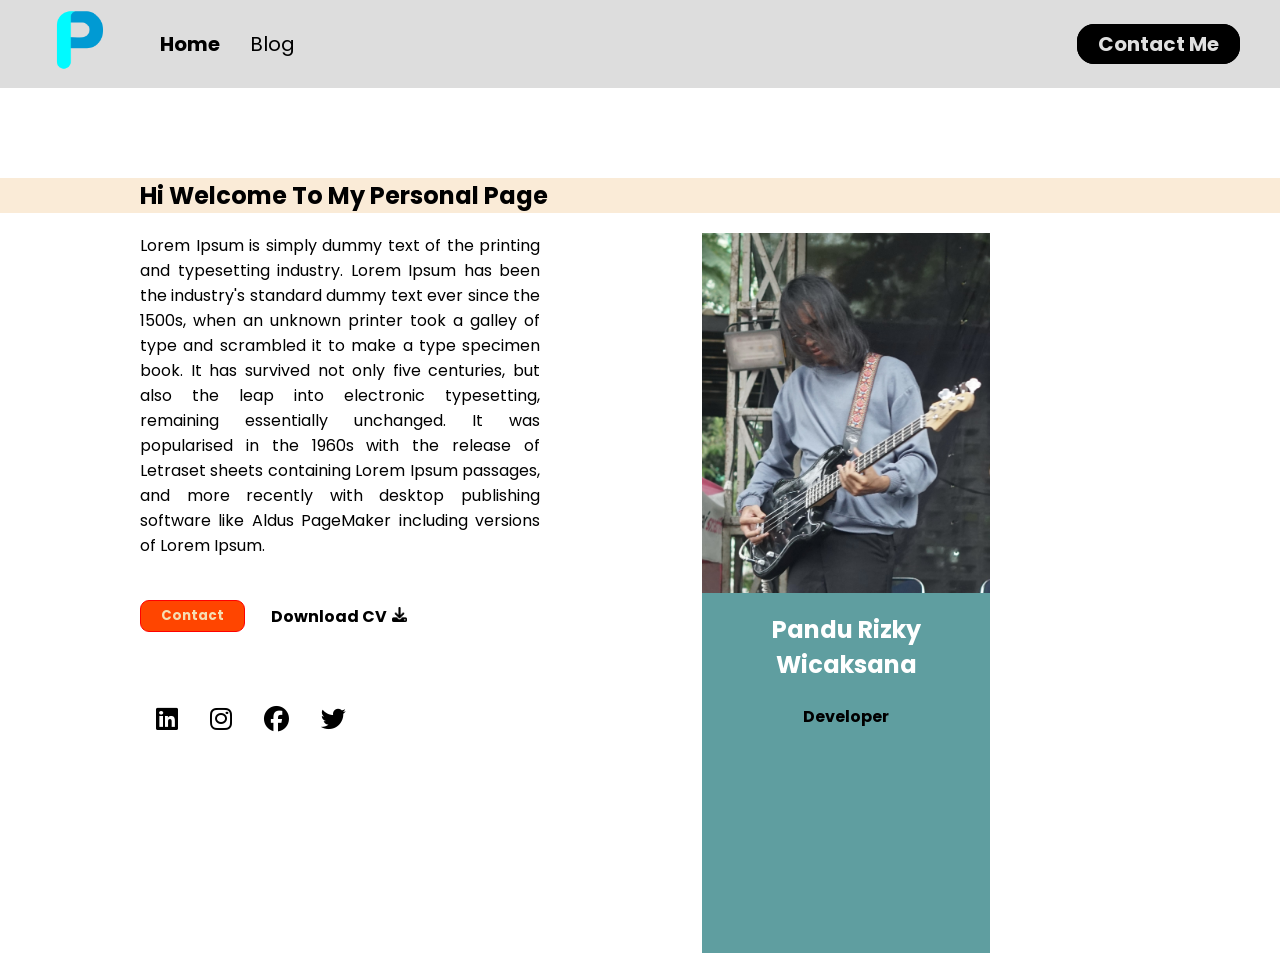
<file: index.html>
<!DOCTYPE html>
<html lang="en">
  <head>
    <meta charset="UTF-8" />
    <meta name="viewport" content="width=device-width, initial-scale=1.0" />
    <title>Personal Page</title>
    <link rel="stylesheet" href="style.css" />
    <link rel="stylesheet" href="stylecontact.css" />
    <link rel="icon" href="assets/iconweb.png" />
    <link
      rel="stylesheet"
      href="https://cdnjs.cloudflare.com/ajax/libs/font-awesome/6.7.1/css/all.min.css"
    />
  </head>
  <body>
    <div>
      <nav>
        <div class="navbar-left">
          <a href="#">
            <img class="web-logo" src="assets/iconweb.png" alt="Icon P" />
          </a>
          <ul class="navbar-links">
            <li>
              <a href="index.html" class="link-active"> Home </a>
            </li>
            <li>
              <a href="blog.html" class="link"> Blog </a>
            </li>
          </ul>
        </div>

        <div class="navbar-right">
          <a href="contactme.html" class="contact-link">Contact Me</a>
        </div>
      </nav>
    </div>

    <div class="background-content">
      <div class="left-content">
        <h2 class="title-section">Hi Welcome To My Personal Page</h2>
        <div class="left-right">
          <div class="left-section">
            Lorem Ipsum is simply dummy text of the printing and typesetting
            industry. Lorem Ipsum has been the industry's standard dummy text
            ever since the 1500s, when an unknown printer took a galley of type
            and scrambled it to make a type specimen book. It has survived not
            only five centuries, but also the leap into electronic typesetting,
            remaining essentially unchanged. It was popularised in the 1960s
            with the release of Letraset sheets containing Lorem Ipsum passages,
            and more recently with desktop publishing software like Aldus
            PageMaker including versions of Lorem Ipsum.

            <div class="container">
              <div class="left-bottom">
                <a href="https://wa.me/6289504606585" target="_blank">
                  <button class="form-submit-button" type="submit">
                    Contact
                  </button>
                </a>
              </div>

              <div>
                <a
                  href="https://www.linkedin.com/in/pandu-rizky-wicaksana-a4b6a8324/"
                  target="_blank"
                  download
                  class="form-download"
                >
                  <p>Download CV</p>
                  <img
                    src="assets/download.png"
                    alt="Download"
                    class="form-icon"
                  />
                </a>
              </div>
            </div>
            <div class="icon-bar">
              <a href="#" class="linkedin"
                ><i class="fa-brands fa-linkedin" style="color: #000000"></i
              ></a>
              <a href="#" class="instagram"
                ><i class="fa-brands fa-instagram" style="color: #000000"></i
              ></a>
              <a href="#" class="facebook"
                ><i class="fa-brands fa-facebook" style="color: #000000"></i
              ></a>
              <a href="#" class="twitter"
                ><i class="fa-brands fa-twitter" style="color: #000000"></i
              ></a>
            </div>
          </div>

          <div>
            <img src="assets/pandu.jpg" alt="panduuu" class="right-section" />
          </div>

          <div class="right-section">
            <h2 class="name-section" style="color: white">
              Pandu Rizky Wicaksana
            </h2>
            <h4 class="name-section">Developer</h4>
          </div>
        </div>
      </div>
    </div>
  </body>
</html>
</file>
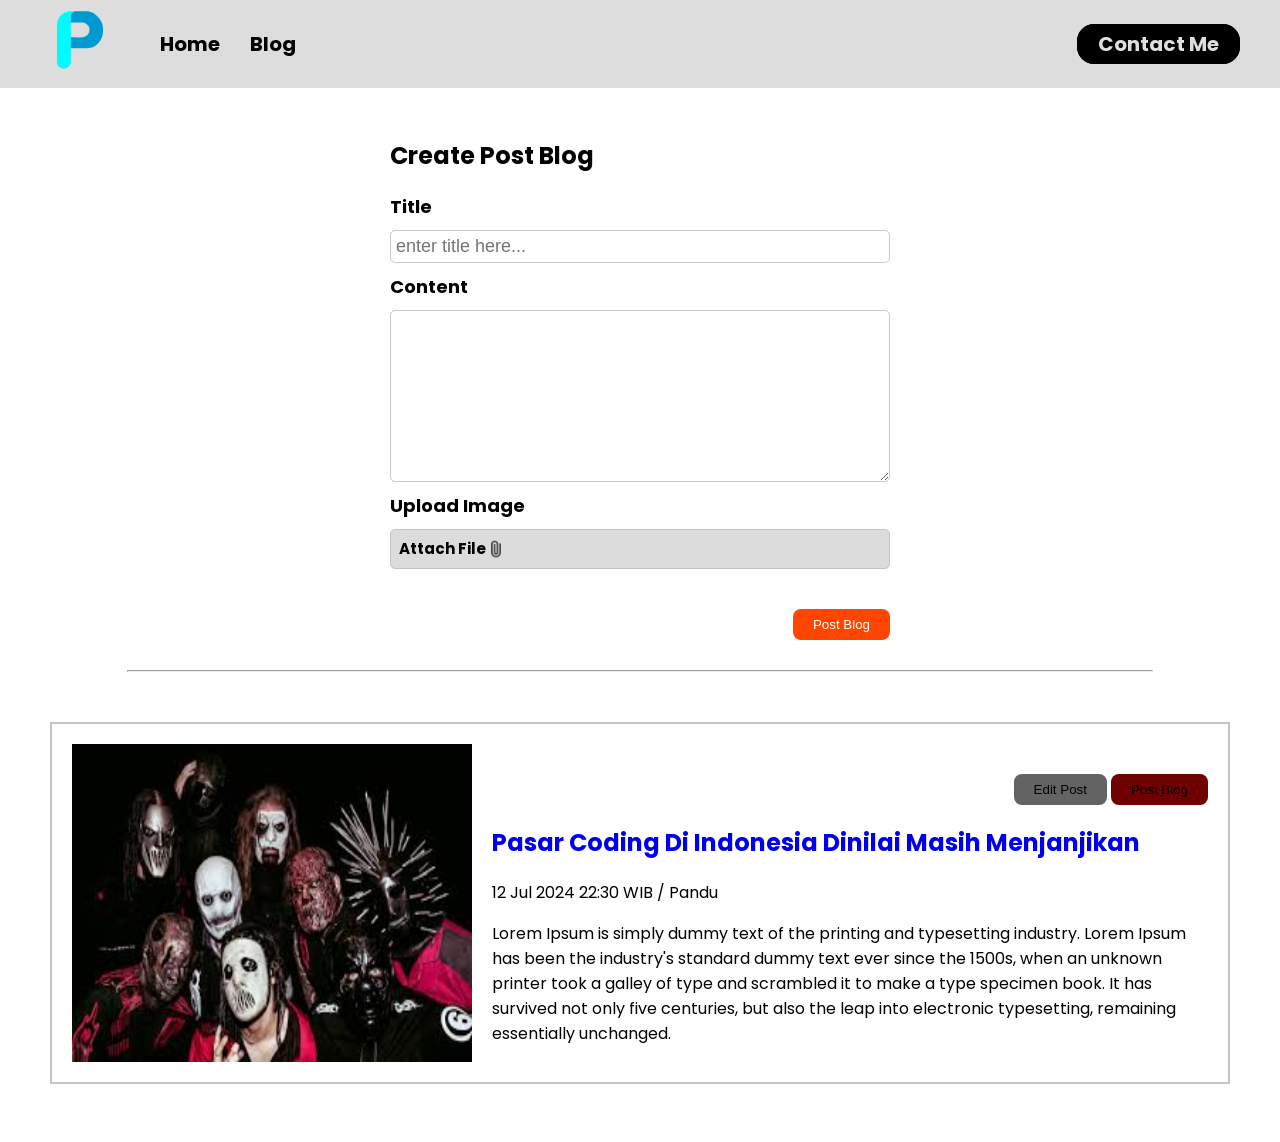
<file: blog.html>
<!DOCTYPE html>
<html lang="en">
  <head>
    <meta charset="UTF-8" />
    <meta name="viewport" content="width=device-width, initial-scale=1.0" />
    <title>Blog Page</title>
    <link rel="stylesheet" href="style.css" />
  </head>
  <body>
    <nav>
      <div class="navbar-left">
        <a href="#">
          <img class="web-logo" src="assets/iconweb.png" alt="Icon P" />
        </a>
        <ul class="navbar-links">
          <li>
            <a href="index.html" class="link-active"> Home </a>
          </li>
          <li>
            <a href="blog.html" class="link-active"> Blog </a>
          </li>
        </ul>
      </div>

      <div class="navbar-right">
        <a href="contactme.html" class="contact-link">Contact Me</a>
      </div>
    </nav>

    <main>
      <section class="blog-form">
        <form onsubmit="addBlog(event)" class="form-container">
          <h1 class="section-title">Create Post Blog</h1>

          <div class="form-field">
            <label for="input-blog-title" class="form-label">Title</label>
            <input
              id="input-blog-title"
              name="input-blog-title"
              class="form-input"
              type="text"
              placeholder="enter title here..."
              required
            />
          </div>

          <div class="form-field">
            <label class="form-label" for="input-blog-content">Content</label>
            <textarea
              id="input-blog-content"
              name="input-blog-content"
              class="form-input"
              rows="8"
              required
            ></textarea>
          </div>

          <div class="form-field">
            <label for="input-blog-image" class="form-label"
              >Upload Image</label
            >
            <div class="input-blog-image-group">
              <label for="input-blog-image">
                <p>Attach File</p>
                <img src="assets/file.png" />
              </label>
              <input
                id="input-blog-image"
                name="input-blog-image"
                class="form-input"
                type="file"
                placeholder="title"
                hidden
              />
            </div>
          </div>

          <div class="button-group">
            <button type="submit">Post Blog</button>
          </div>
        </form>
      </section>

      <hr />
      <section class="blog-container">
        <div class="blog-list">
          <div class="blog-list-item">
            <div class="blog-image">
              <img src="assets/slipknot.jpg" alt="blog-image" />
            </div>
            <div class="blog-content">
              <div class="btn-group">
                <button class="btn-edit">Edit Post</button>
                <button class="btn-post">Post Blog</button>
              </div>
              <h1>
                <a href="blog-detail.html" class="blog-item-title"
                  >Pasar Coding Di Indonesia Dinilai Masih Menjanjikan</a
                >
              </h1>
              <div class="detail-blog-content">
                12 Jul 2024 22:30 WIB / Pandu
              </div>
              <p class="blog.text">
                Lorem Ipsum is simply dummy text of the printing and typesetting
                industry. Lorem Ipsum has been the industry's standard dummy
                text ever since the 1500s, when an unknown printer took a galley
                of type and scrambled it to make a type specimen book. It has
                survived not only five centuries, but also the leap into
                electronic typesetting, remaining essentially unchanged.
              </p>
            </div>
          </div>
        </div>
      </section>
    </main>
    <script src="blog.js"></script>
  </body>
</html>
</file>
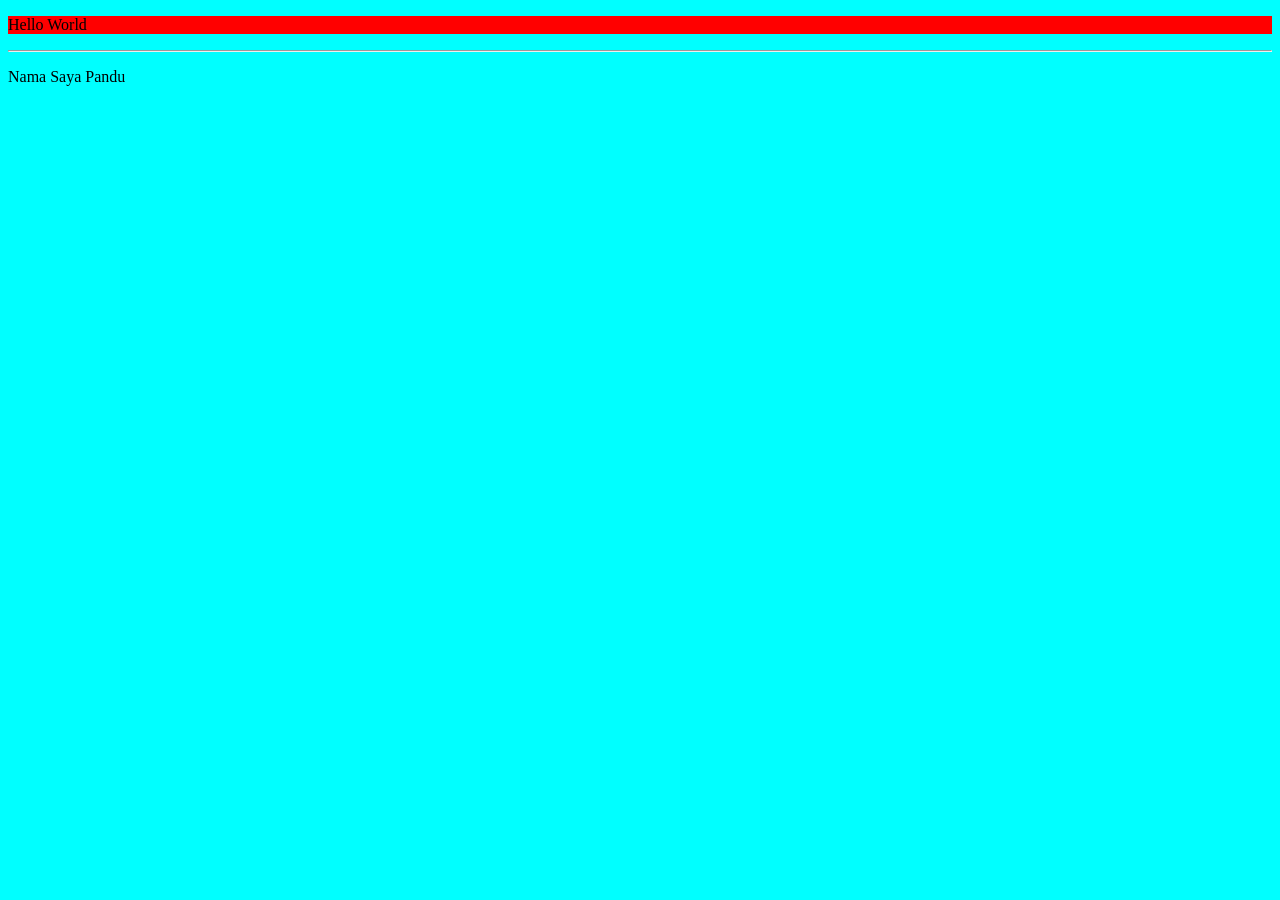
<file: coba.html>
<!DOCTYPE html>
<html lang="en">
  <head>
    <meta charset="UTF-8" />
    <meta name="viewport" content="width=device-width, initial-scale=1.0" />
    <title>Document</title>
    <link rel="stylesheet" href="cobastyle.css" />
  </head>
  <body style="background-color: aqua">
    <main class="form-main">
      <div>
        <p>Hello World</p>
      </div>
    </main>
  </body>
  <hr />
  <body style="background-color: orangered">
    <p>Nama Saya Pandu</p>
  </body>
</html>
</file>
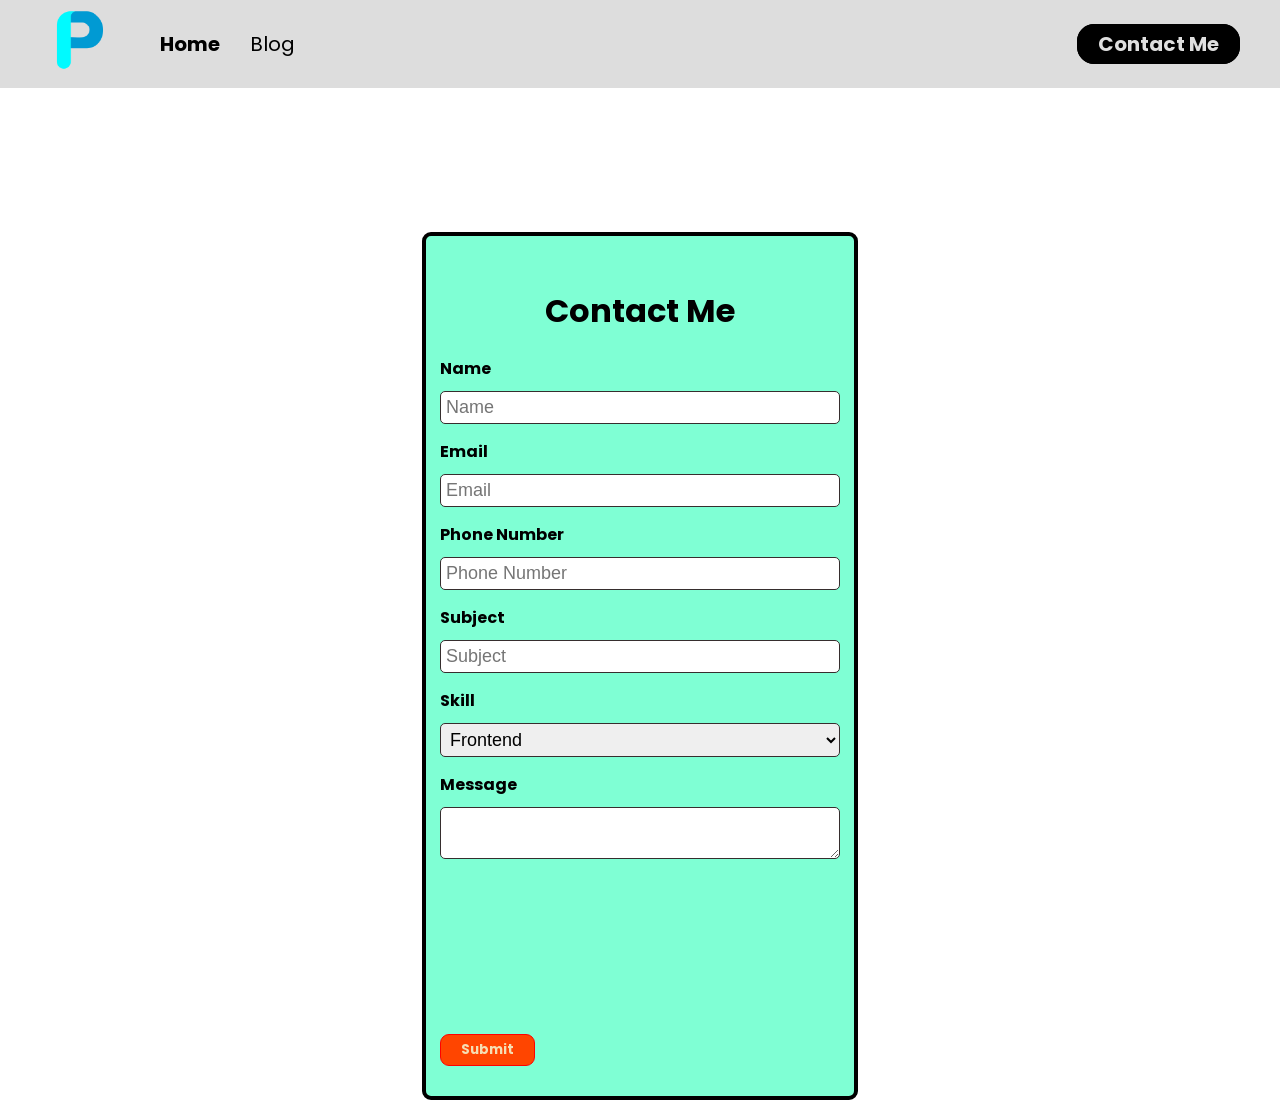
<file: contactme.html>
<!DOCTYPE html>
<html lang="en">
<head>
  <meta charset="UTF-8">
  <meta name="viewport" content="width=device-width, initial-scale=1.0">
  <title>Document</title>
  <link rel="stylesheet" href="style.css">
  <link rel="stylesheet" href="stylecontact.css">
  <link rel="icon" href="assets/iconweb.png"/>
</head>
<body>
  <div>
    <nav>
      <div class="navbar-left">
          <a href="#">
              <img class="web-logo" src="assets/iconweb.png" alt="Icon P"/>
          </a>
          <ul class="navbar-links">
            <li>
              <a href="index.html" class="link-active"> Home </a>
            </li>
            <li>
              <a href="blog.html" class="link"> Blog </a>
            </li>
          </ul>
      </div>
      
      <div class="navbar-right">
        <a href="contactme.html" class="contact-link">Contact Me</a>
      </div>
    </nav>
  </div>

  <main class="contact-section">
  <form id="contactForm" class="contact-form">
    <h1 style="text-align: center;">Contact Me</h1>
    <div class="form-field">
      <label for="name">Name</label>
      <input id="name" name="name" class="form-input" type="text" placeholder="Name" required></input>
    </div>

    <div class="form-field">
      <label for="email">Email</label>
      <input id="email" name="email" class="form-input" type="email" placeholder="Email" required></input>
    </div>

    <div class="form-field">
      <label for="phone">Phone Number</label>
      <input id="phone" name="phone" class="form-input" type="number" placeholder="Phone Number" required></input>
    </div>

    <div class="form-field">
      <label for="subject">Subject</label>
      <input id="subject" name="subject" class="form-input" placeholder="Subject" required></input>
    </div>

    <div class="form-field">
      <label for="skill">Skill</label>
      <select id="skill" name="skill" class="form-input" required>
        <option value="frontend">Frontend</option>
        <option value="backend">Backend</option>
      </select>
    </div>

    <div class="form-field">
      <label for="message">Message</label>
      <textarea id="message" name="message" class="form-input" required> </textarea>
    </div>

    <button class="form-submit-button" type="submit" >
      Submit
    </button>
  </form>
</main>
<script src="submitform.js"> </script>
<script src="belajar.-js.js"> </script>

</body>
</html>
</file>
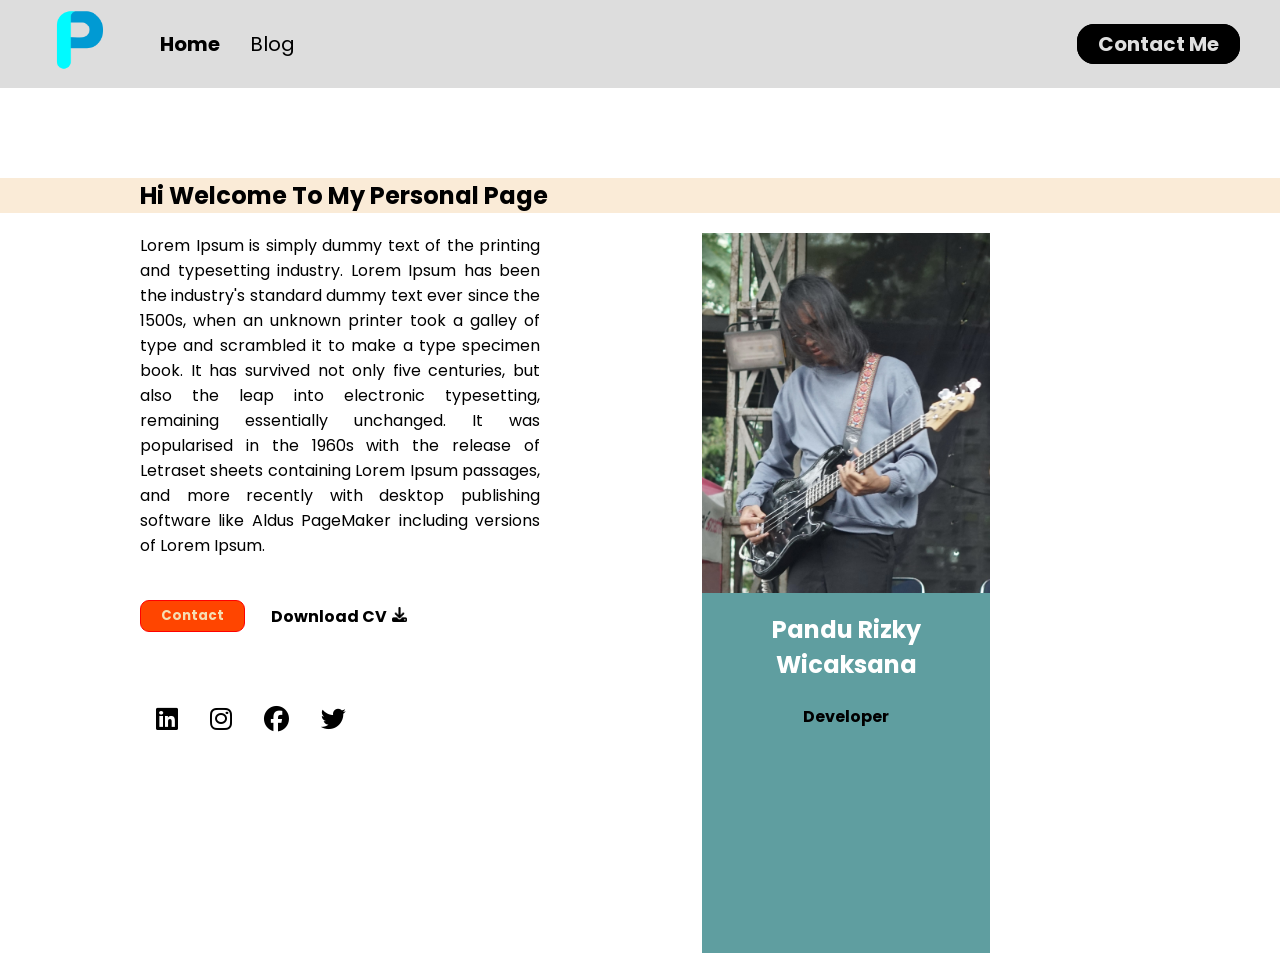
<file: home.html>
<!DOCTYPE html>
<html lang="en">
  <head>
    <meta charset="UTF-8" />
    <meta name="viewport" content="width=device-width, initial-scale=1.0" />
    <title>Personal Page</title>
    <link rel="stylesheet" href="style.css" />
    <link rel="stylesheet" href="stylecontact.css" />
    <link rel="icon" href="assets/iconweb.png" />
    <link
      rel="stylesheet"
      href="https://cdnjs.cloudflare.com/ajax/libs/font-awesome/6.7.1/css/all.min.css"
    />
  </head>
  <body>
    <div>
      <nav>
        <div class="navbar-left">
          <a href="#">
            <img class="web-logo" src="assets/iconweb.png" alt="Icon P" />
          </a>
          <ul class="navbar-links">
            <li>
              <a href="home.html" class="link-active"> Home </a>
            </li>
            <li>
              <a href="blog.html" class="link"> Blog </a>
            </li>
          </ul>
        </div>

        <div class="navbar-right">
          <a href="contactme.html" class="contact-link">Contact Me</a>
        </div>
      </nav>
    </div>

    <div class="background-content">
      <div class="left-content">
        <h2 class="title-section">Hi Welcome To My Personal Page</h2>
        <div class="left-right">
          <div class="left-section">
            Lorem Ipsum is simply dummy text of the printing and typesetting
            industry. Lorem Ipsum has been the industry's standard dummy text
            ever since the 1500s, when an unknown printer took a galley of type
            and scrambled it to make a type specimen book. It has survived not
            only five centuries, but also the leap into electronic typesetting,
            remaining essentially unchanged. It was popularised in the 1960s
            with the release of Letraset sheets containing Lorem Ipsum passages,
            and more recently with desktop publishing software like Aldus
            PageMaker including versions of Lorem Ipsum.

            <div class="container">
              <div class="left-bottom">
                <a href="https://wa.me/6289504606585" target="_blank">
                  <button class="form-submit-button" type="submit">
                    Contact
                  </button>
                </a>
              </div>

              <div>
                <a
                  href="https://www.linkedin.com/in/pandu-rizky-wicaksana-a4b6a8324/"
                  target="_blank"
                  download
                  class="form-download"
                >
                  <p>Download CV</p>
                  <img
                    src="assets/download.png"
                    alt="Download"
                    class="form-icon"
                  />
                </a>
              </div>
            </div>
            <div class="icon-bar">
              <a href="#" class="linkedin"
                ><i class="fa-brands fa-linkedin" style="color: #000000"></i
              ></a>
              <a href="#" class="instagram"
                ><i class="fa-brands fa-instagram" style="color: #000000"></i
              ></a>
              <a href="#" class="facebook"
                ><i class="fa-brands fa-facebook" style="color: #000000"></i
              ></a>
              <a href="#" class="twitter"
                ><i class="fa-brands fa-twitter" style="color: #000000"></i
              ></a>
            </div>
          </div>

          <div>
            <img src="assets/pandu.jpg" alt="panduuu" class="right-section" />
          </div>

          <div class="right-section">
            <h2 class="name-section" style="color: white">
              Pandu Rizky Wicaksana
            </h2>
            <h4 class="name-section">Developer</h4>
          </div>
        </div>
      </div>
    </div>
  </body>
</html>
</file>
<file: style.css>
@import url("https://fonts.googleapis.com/css2?family=Poppins:ital,wght@0,100;0,200;0,300;0,400;0,500;0,600;0,700;0,800;0,900;1,100;1,200;1,300;1,400;1,500;1,600;1,700;1,800;1,900&display=swap");

html {
  font-family: "Poppins", sans-serif;
}

body {
  margin: 0px;
}
/* Home Page Styles */
nav {
  background-color: rgb(221, 221, 221);
  display: flex; /*Menentukan Posisi Item di dalam Nav Bar*/
  justify-content: space-between; /*untuk komponen yang dikiri dan kanan*/
  align-items: center;
  padding: 0px 40px;
}

nav a {
  font-size: 20px;
  text-decoration: none;
}

.navbar-left {
  display: flex;
  align-items: center; /*untuk item vertikal*/
}

.navbar-links {
  display: flex;
  gap: 30px;
  list-style: none; /*menghilanglan titik point list*/
}

.web-logo {
  width: 80px;
}

.contact-link {
  color: rgb(223, 223, 223);
  background-color: rgb(0, 0, 0);
  border: 1px solid rgb(0, 0, 0);
  font-weight: bold;
  border-radius: 17px;
  padding: 5px 20px;
}
.contact-link:hover {
  color: rgb(0, 0, 0);
  background-color: orangered;
  border: 1px solid orangered;
  font-weight: bold;
}

.link-active {
  color: rgb(0, 0, 0);
  font-weight: bold;
}

.link-active:hover {
  color: orangered;
  font-weight: bold;
}

.link {
  color: black;
}

/*Left Content*/

.background-content {
  background-color: antiquewhite;
  background-attachment: fixed;
}

.title-section {
  width: 45%;
}
.left-content {
  width: 1000px;
  height: fit-content;
  margin: auto;
  margin-top: 7%;
}

.left-right {
  margin: auto;
  overflow: -moz-hidden-unscrollable;
}

.left-section {
  height: 500px;
  text-align: justify;
  width: 400px;
  margin-right: 3%;
  float: left;
}

.right-section {
  background-color: cadetblue;
  max-height: fit-content;
  height: 360px;
  width: 288px;
  margin-right: 15%;
  float: right;
}

.name-section {
  text-align: center;
}

/*Right Content*/

.container {
  width: 100%;
  display: flex;
  font-weight: bold;
  font-family: "Poppins", sans-serif;
  width: fit-content;
}

.sidebar {
  width: 20%;
  padding: 15px;
}

.content {
  width: 60%;
  padding: 15px;
}

/*Tombol Contact*/
.left-bottom {
  align-items: center;
}

.form-submit-button {
  background-color: orangered;
  color: white;
  font-weight: bold;
  font-family: "Poppins", sans-serif;
  border-radius: 9px;
  margin-top: 40%;
}
.form-submit-button:hover {
  background-color: rgb(0, 0, 0);
  border: 1px solid black;
  font-family: "Poppins", sans-serif;
  color: rgb(255, 255, 255);
  transition: background-color 0.3s ease;
}

.form-submit-button:link {
  text-decoration: none;
}

/*Tombol Download CV*/
.form-download {
  position: relative;
  font-family: "Poppins", sans-serif;
  color: black;
  display: flex;
  align-items: center;
  flex-direction: row;
  text-decoration: none;
  margin-top: 23%;
  margin-left: 20%;
  white-space: nowrap;
}

.form-download:hover {
  color: orangered;
}

.form-icon {
  color: white;
  width: 15px;
  height: 15px;
  margin-bottom: 3px;
  margin-left: 5%;
}

/*Contact Me Style*/
.contact-section {
  height: 70vh;
  display: flex;
  flex-direction: row;
  justify-content: center;
  align-items: center;
  margin-top: 10%;
}

.contact-form {
  width: 400px;
  font-family: "Poppins", sans-serif;
  background-color: aquamarine;
  border: 4px solid black;
  border-radius: 9px;
  padding: 30px 14px;
}

.form-field {
  display: flex;
  flex-direction: column;
  margin-bottom: 10px;
  font-weight: bold;
  gap: 10px;
}

.form-input {
  border-radius: 5px;
  border: 1px solid #cacaca;
  padding: 5px;
  font-size: 18px;
}

.form-submit-button {
  color: wheat;
  background-color: orangered;
  border: 1px solid orangered;
  border-radius: 9px;
  padding: 5px 20px;
}

/*Icon Social Media*/
/* Fixed/sticky icon bar (vertically aligned 50% from the top of the screen) */
.icon-bar {
  position: relative;
  display: flex;
  border-radius: 40px;
  margin-top: 10%;
}

/* Style the icon bar links */
.icon-bar a {
  display: block;
  text-align: center;
  padding: 16px;
  transition: all 0.3s ease;
  color: white;
  font-size: 25px;
}

/* Style the social media icons with color, if you want */
.icon-bar a:hover {
  background-color: orangered;
}

.linkedin {
  color: rgb(0, 0, 0);
}

.instagram {
  color: white;
}

.facebook {
  color: white;
}

.twitter {
  color: white;
}

/* Blog Page Style */

.section-title {
}
.blog-form {
  margin: 30px 0;
  display: flex;
  justify-content: center;
}

.form-container {
  width: 500px;
  background-color: rgb(255, 255, 255);
}

.form-label {
  font-size: 18px;
}

.input-blog-image-group {
  background-color: gainsboro;
  width: 100%;
  height: 40px;
  font-size: 15px;
  padding: 0 8px;
  box-sizing: border-box;
  border: 1px solid #c4c4c4;
  border-radius: 5px;
}

.input-blog-image-group label img {
  width: 20px;
}

.input-blog-image-group label {
  display: flex;
  align-items: center;
  height: 100%;
}

.form-container button {
  margin-top: 30px;
  padding: 8px 20px;
  color: white;
  background-color: orangered;
  border: none;
  border-radius: 8px;
}

.button-group {
  text-align: right;
}

hr {
  width: 80%;
}

/* Blog List */
.blog-container {
  display: flex;
  flex-direction: column;
  align-items: center;
  margin: 50px;
}

.blog list {
  width: 70px;
}

.blog-list-item {
  display: flex;
  gap: 20px;
  border: 2px solid #c4c4c4;
  padding: 20px;
}

.blog-image img {
  height: 100%;
  width: 400px;
}

.btn-group {
  text-align: right;
}

.btn-edit {
  margin-top: 30px;
  padding: 8px 20px;
  background-color: rgb(99, 99, 99);
  border: none;
  border-radius: 8px;
}
.btn-post {
  margin-top: 30px;
  padding: 8px 20px;
  background-color: rgb(110, 0, 0);
  border: none;
  border-radius: 8px;
}

.blog-text {
  margin: 0;
}

.blog-item-title {
  text-decoration: none;
}
</file>
<file: stylecontact.css>
.contact-section{
  height: 100vh;
  display: flex;
  flex-direction: row;
  justify-content: center;
  align-items: center;
}

.contact-form {
  width: 400px;
  font-family :'Poppins', sans-serif;
  background-color: aquamarine;
  border: 4px solid black;
  border-radius: 9px;
  padding: 30px 14px;
}

.form-field {
  font-weight: bold;
  display: flex;
  flex-direction: column;
  margin-bottom: 15px;
}

.form-input {
  border-radius: 5px;
  border: 1px solid hwb(0 18% 79%);
  padding: 5px;
}

.form-submit-button{
  color: wheat;
  background-color: orangered;
  border: 1px solid red;
  border-radius: 9px;
  padding: 5px 20px;
}
</file>
<file: cobastyle.css>
.form-main {
  background-color: red;
}
</file>
